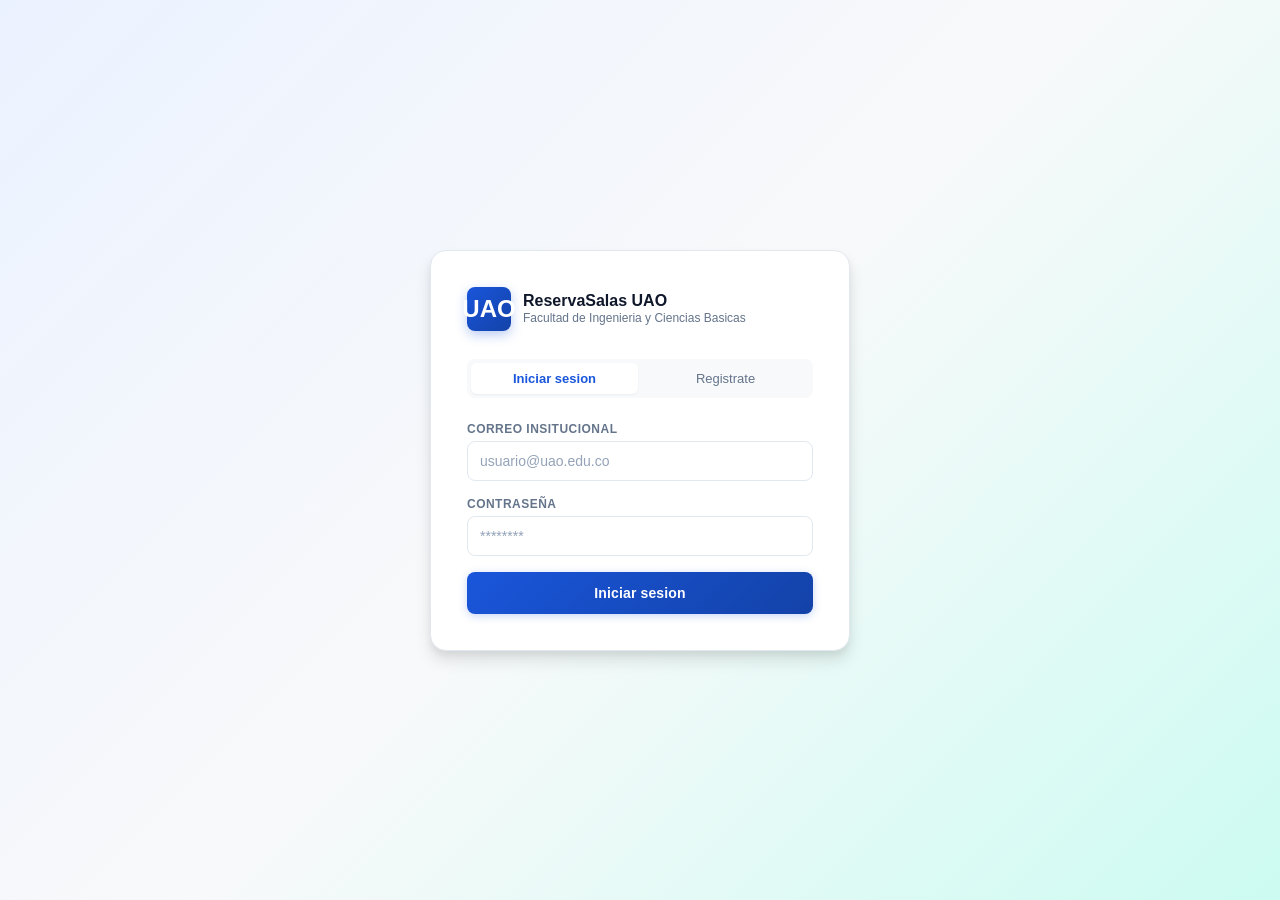
<file: reservas-salas-frontend/index.html>
<!DOCTYPE html>
<html lang ="es">
    <head>
        <meta charset="UTF-8">
        <meta name="viewport" content ="width=device-width, initial-scale=1.0">
        <title>ReservaSalas UAO</title>
        <link rel="stylesheet" href="css/styles.css">
    </head>

    <body>
        <div class="auth-container">
            <div class="auth-card">
                <div class="brand">
                    <div class="brand-icon">
                        <span style="font-size: 24px; font-weight: 700; color: white;">UAO</span>
                    </div>
                    <div>
                        <div class="brand-name">ReservaSalas UAO </div>
                        <div class="brand-sub">Facultad de Ingenieria y Ciencias Basicas</div>
                    </div>
                </div>

                <div class="tabs">
                    <button class="tab active" id="tab-login">Iniciar sesion</button>
                    <button class="tab" id="tab-registro">Registrate</button>
                </div>

                <!-- FORM LOGIN -->
                <form id="form-login" class="form active">
                    
                    <div class="field">
                        <label>Correo Insitucional</label>
                        <input type="email" id="login-correo" placeholder="usuario@uao.edu.co" required>
                    </div>

                    <div class="field">
                        <label>Contraseña</label>
                        <input type="password" id="login-pass" placeholder="********" required>
                    </div>
                    
                    <div class="alert alert-error" id="login-error"></div>
                    <button type="submit" class="btn-primary" id="btn-login">Iniciar sesion</button>
                </form>


                <!-- FORM REGISTER -->
                <form id="form-registro" class="form">
                    <div class="field">
                        <label>Nombre Completo</label>
                        <input type="text" id="reg-nombre" placeholder="Ej. Laura Daniela" required>
                    </div>
                    <div class="field">
                        <label>Correo Insitucional</label>
                        <input type="email" id="reg-correo" placeholder="usuario@uao.edu.co" required>
                        <span class="hint">Solo se aceptan correos @uao.edu.co</span>
                    </div>
                    <div class="field">
                        <label>Contraseña</label>
                        <input type="password" id="reg-pass" placeholder="Minimo 8 Caracteres" required>
                    </div>
                    <div class="field">
                        <label>Confimar Contraseña</label>
                        <input type="password" id="reg-pass2" placeholder="Repite tu Contraseña" required>
                    </div>
                    <div class="alert alert-error" id="reg-error"></div>
                    <div class="alert alert-ok" id="reg-ok"></div>
                    <button type="submit" class="btn-primary" id="btn-registro"> Crear Cuenta</button>

                </form>
            </div>
        </div>

        <script src="js/auth.js"></script>
        <script src="js/api.js"></script>
        <script src="js/app.js"></script>

    </body>
</html>
</file>
<file: reservas-salas-frontend/css/styles.css>
*, *::before, *::after { box-sizing: border-box; margin: 0; padding: 0; }

:root {
    --blue:        #1A56DB;
    --blue-dark:   #1342A8;
    --blue-light:  #EBF2FF;
    --blue-mid:    #3B82F6;
    --teal:        #0F766E;
    --teal-light:  #CCFBF1;
    --gray-bg:     #F8F9FA;
    --gray-border: #E2E8F0;
    --gray-card:   #FFFFFF;
    --text:        #0F172A;
    --text-muted:  #64748B;
    --text-light:  #94A3B8;
    --red-bg:      #FEF2F2;
    --red-text:    #991B1B;
    --red-border:  #FECACA;
    --green-bg:    #F0FDF4;
    --green-text:  #166534;
    --green-border:#BBF7D0;
    --amber-bg:    #FFFBEB;
    --amber-text:  #92400E;
    --radius:      8px;
    --radius-lg:   12px;
    --radius-xl:   16px;
    --shadow-sm:   0 1px 2px rgba(0,0,0,0.05);
    --shadow:      0 1px 3px rgba(0,0,0,0.1), 0 1px 2px rgba(0,0,0,0.06);
    --shadow-md:   0 4px 6px rgba(0,0,0,0.07), 0 2px 4px rgba(0,0,0,0.06);
    --shadow-lg:   0 10px 15px rgba(0,0,0,0.1), 0 4px 6px rgba(0,0,0,0.05);
}

body {
    font-family: -apple-system, BlinkMacSystemFont, 'Segoe UI', sans-serif;
    font-size: 14px;
    color: var(--text);
    background: var(--gray-bg);
    min-height: 100vh;
    -webkit-font-smoothing: antialiased;
}

/* ══════════════════════════════
   AUTH
══════════════════════════════ */

.auth-container {
    min-height: 100vh;
    display: flex;
    align-items: center;
    justify-content: center;
    padding: 2rem 1rem;
    background: linear-gradient(135deg, #EBF2FF 0%, #F8F9FA 50%, #CCFBF1 100%);
}

.auth-card {
    background: white;
    border: 1px solid var(--gray-border);
    border-radius: var(--radius-xl);
    padding: 2.25rem;
    width: 100%;
    max-width: 420px;
    box-shadow: var(--shadow-lg);
}

.brand {
    display: flex;
    align-items: center;
    gap: 12px;
    margin-bottom: 1.75rem;
}

.brand-icon {
    width: 44px; height: 44px;
    background: linear-gradient(135deg, var(--blue) 0%, var(--blue-dark) 100%);
    border-radius: var(--radius);
    display: flex; align-items: center; justify-content: center;
    flex-shrink: 0;
    box-shadow: 0 4px 12px rgba(26,86,219,0.3);
}

.brand-name { font-size: 16px; font-weight: 700; color: var(--text); }
.brand-sub  { font-size: 12px; color: var(--text-muted); margin-top: 1px; }

/* ── TABS ── */
.tabs {
    display: flex;
    background: var(--gray-bg);
    border-radius: var(--radius);
    padding: 4px;
    margin-bottom: 1.5rem;
    gap: 4px;
}

.tab {
    flex: 1; padding: 8px;
    border: none; background: none;
    border-radius: 6px;
    font-size: 13px; font-weight: 500;
    cursor: pointer;
    color: var(--text-muted);
    transition: all 0.15s;
}

.tab.active {
    background: white;
    color: var(--blue);
    font-weight: 600;
    box-shadow: var(--shadow-sm);
}

/* ── FORMS ── */
.form { display: none; flex-direction: column; gap: 1rem; }
.form.active { display: flex; }

.field { display: flex; flex-direction: column; gap: 5px; }

.field label {
    font-size: 12px;
    color: var(--text-muted);
    font-weight: 600;
    text-transform: uppercase;
    letter-spacing: 0.04em;
}

.hint { font-size: 11px; color: var(--text-light); }

input {
    height: 40px;
    padding: 0 12px;
    border: 1.5px solid var(--gray-border);
    border-radius: var(--radius);
    font-size: 14px;
    color: var(--text);
    background: white;
    outline: none;
    transition: border-color 0.15s, box-shadow 0.15s;
    width: 100%;
}

input:focus {
    border-color: var(--blue);
    box-shadow: 0 0 0 3px rgba(26,86,219,0.1);
}

input::placeholder { color: var(--text-light); }

/* ── BUTTONS ── */
.btn-primary {
    height: 42px;
    background: linear-gradient(135deg, var(--blue) 0%, var(--blue-dark) 100%);
    color: white;
    border: none;
    border-radius: var(--radius);
    font-size: 14px;
    font-weight: 600;
    cursor: pointer;
    transition: all 0.15s;
    width: 100%;
    box-shadow: 0 2px 8px rgba(26,86,219,0.25);
    letter-spacing: 0.01em;
}

.btn-primary:hover {
    background: linear-gradient(135deg, var(--blue-dark) 0%, #0e338a 100%);
    box-shadow: 0 4px 12px rgba(26,86,219,0.35);
    transform: translateY(-1px);
}

.btn-primary:active { transform: translateY(0); }

.btn-primary:disabled {
    opacity: 0.6;
    cursor: not-allowed;
    transform: none;
}

.btn-secondary {
    height: 36px;
    background: white;
    color: var(--text);
    border: 1.5px solid var(--gray-border);
    border-radius: var(--radius);
    font-size: 13px;
    font-weight: 500;
    cursor: pointer;
    padding: 0 14px;
    transition: all 0.15s;
}

.btn-secondary:hover {
    background: var(--gray-bg);
    border-color: #CBD5E1;
}

.btn-danger {
    height: 32px;
    background: none;
    color: var(--red-text);
    border: 1.5px solid var(--red-border);
    border-radius: var(--radius);
    font-size: 12px;
    font-weight: 500;
    cursor: pointer;
    padding: 0 12px;
    transition: all 0.15s;
}

.btn-danger:hover {
    background: var(--red-bg);
}

/* ── ALERTS ── */
.alert {
    padding: 10px 14px;
    border-radius: var(--radius);
    font-size: 13px;
    font-weight: 500;
    display: none;
    border: 1px solid transparent;
}

.alert-error {
    background: var(--red-bg);
    color: var(--red-text);
    border-color: var(--red-border);
}

.alert-ok {
    background: var(--green-bg);
    color: var(--green-text);
    border-color: var(--green-border);
}

/* ══════════════════════════════
   DASHBOARD LAYOUT
══════════════════════════════ */

.app { display: flex; flex-direction: column; min-height: 100vh; }

.topbar {
    display: flex;
    align-items: center;
    justify-content: space-between;
    padding: 0 1.5rem;
    height: 58px;
    background: white;
    border-bottom: 1px solid var(--gray-border);
    position: sticky; top: 0; z-index: 10;
    box-shadow: var(--shadow-sm);
}

.topbar-left  { display: flex; align-items: center; gap: 12px; }
.topbar-right { display: flex; align-items: center; gap: 10px; }

.user-pill {
    display: flex; align-items: center; gap: 8px;
    padding: 6px 14px;
    border: 1.5px solid var(--gray-border);
    border-radius: 20px;
    background: var(--gray-bg);
    font-size: 13px;
    font-weight: 500;
}

.avatar {
    width: 30px; height: 30px;
    border-radius: 50%;
    display: flex; align-items: center; justify-content: center;
    font-size: 11px; font-weight: 700;
}

.avatar-blue { background: var(--blue-light); color: var(--blue-dark); }
.avatar-teal { background: var(--teal-light); color: var(--teal); }

.badge {
    font-size: 11px; padding: 3px 9px;
    border-radius: 20px; font-weight: 600;
    letter-spacing: 0.02em;
}

.badge-doc { background: var(--blue-light); color: var(--blue); }
.badge-sec { background: var(--teal-light); color: var(--teal); }

/* ══════════════════════════════
   SIDEBAR
══════════════════════════════ */

.layout  { display: flex; flex: 1; }

.sidebar {
    width: 220px; flex-shrink: 0;
    background: white;
    border-right: 1px solid var(--gray-border);
    padding: 1.25rem 0.875rem;
    display: flex; flex-direction: column; gap: 3px;
}

.nav-item {
    display: flex; align-items: center; gap: 10px;
    padding: 10px 12px;
    border-radius: var(--radius);
    border: none; background: none;
    font-size: 13px; font-weight: 500;
    color: var(--text-muted);
    cursor: pointer; width: 100%; text-align: left;
    transition: all 0.15s;
}

.nav-item:hover {
    background: var(--gray-bg);
    color: var(--text);
}

.nav-item.active {
    background: var(--blue-light);
    color: var(--blue);
    font-weight: 600;
}

.nav-item.active.sec {
    background: var(--teal-light);
    color: var(--teal);
}

.nav-icon { width: 17px; height: 17px; flex-shrink: 0; }

/* ══════════════════════════════
   MAIN CONTENT
══════════════════════════════ */

.main { flex: 1; padding: 1.75rem; overflow-y: auto; }

.page { display: none; }
.page.active { display: block; }

.page-title {
    font-size: 20px; font-weight: 700;
    color: var(--text); margin-bottom: 4px;
    letter-spacing: -0.01em;
}

.page-sub {
    font-size: 13px; color: var(--text-muted);
    margin-bottom: 1.5rem;
}

/* ══════════════════════════════
   STATS CARDS
══════════════════════════════ */

.stats-grid {
    display: grid;
    grid-template-columns: repeat(auto-fit, minmax(130px, 1fr));
    gap: 12px; margin-bottom: 1.5rem;
}

.stat-card {
    background: white;
    border: 1px solid var(--gray-border);
    border-radius: var(--radius-lg);
    padding: 16px;
    text-align: center;
    box-shadow: var(--shadow-sm);
    transition: box-shadow 0.15s;
}

.stat-card:hover { box-shadow: var(--shadow); }

.stat-num {
    font-size: 28px; font-weight: 700;
    color: var(--blue); letter-spacing: -0.02em;
}

.stat-label {
    font-size: 12px; color: var(--text-muted);
    margin-top: 4px; font-weight: 500;
}

/* ══════════════════════════════
   CARDS
══════════════════════════════ */

.card {
    background: white;
    border: 1px solid var(--gray-border);
    border-radius: var(--radius-lg);
    padding: 1.25rem 1.5rem;
    margin-bottom: 1rem;
    box-shadow: var(--shadow-sm);
}

.card-header {
    display: flex; align-items: center;
    justify-content: space-between;
    margin-bottom: 1rem;
}

.card-title {
    font-size: 14px; font-weight: 700;
    color: var(--text);
}

/* ══════════════════════════════
   TABLE
══════════════════════════════ */

.table { width: 100%; border-collapse: collapse; font-size: 13px; }

.table th {
    text-align: left;
    color: var(--text-muted);
    font-weight: 600;
    font-size: 11px;
    text-transform: uppercase;
    letter-spacing: 0.05em;
    padding: 8px 10px;
    border-bottom: 1.5px solid var(--gray-border);
    background: var(--gray-bg);
}

.table th:first-child { border-radius: var(--radius) 0 0 0; }
.table th:last-child  { border-radius: 0 var(--radius) 0 0; }

.table td {
    padding: 11px 10px;
    border-bottom: 1px solid var(--gray-border);
    color: var(--text);
    vertical-align: middle;
}

.table tr:last-child td { border-bottom: none; }

.table tbody tr:hover { background: var(--gray-bg); }

/* ══════════════════════════════
   PILLS
══════════════════════════════ */

.pill {
    display: inline-flex; align-items: center;
    font-size: 11px; font-weight: 600;
    padding: 3px 10px; border-radius: 20px;
    letter-spacing: 0.02em;
}

.pill-green  { background: var(--green-bg);  color: var(--green-text); border: 1px solid var(--green-border); }
.pill-red    { background: var(--red-bg);    color: var(--red-text);   border: 1px solid var(--red-border); }
.pill-blue   { background: var(--blue-light); color: var(--blue); }
.pill-amber  { background: var(--amber-bg);  color: var(--amber-text); border: 1px solid #FDE68A; }

/* ══════════════════════════════
   FORM GRID
══════════════════════════════ */

.form-grid {
    display: grid;
    grid-template-columns: 1fr 1fr;
    gap: 12px; margin-bottom: 14px;
}

.form-grid .field-full { grid-column: 1 / -1; }

select {
    height: 40px; padding: 0 10px;
    border: 1.5px solid var(--gray-border);
    border-radius: var(--radius);
    font-size: 13px; color: var(--text);
    background: white; width: 100%; outline: none;
    transition: border-color 0.15s, box-shadow 0.15s;
    cursor: pointer;
}

select:focus {
    border-color: var(--blue);
    box-shadow: 0 0 0 3px rgba(26,86,219,0.1);
}

/* ══════════════════════════════
   CALENDAR
══════════════════════════════ */

.cal-grid {
    display: grid;
    grid-template-columns: repeat(7, 1fr);
    gap: 4px; text-align: center; margin-bottom: 10px;
}

.cal-head {
    font-size: 11px; color: var(--text-muted);
    padding: 6px 0; font-weight: 600;
    text-transform: uppercase; letter-spacing: 0.04em;
}

.cal-day {
    font-size: 13px; padding: 8px 4px;
    border-radius: var(--radius);
    cursor: pointer; color: var(--text);
    font-weight: 500;
    transition: all 0.12s;
}

.cal-day:hover    { background: var(--blue-light); color: var(--blue); }
.cal-day.today    { background: var(--blue); color: white; font-weight: 700; box-shadow: 0 2px 8px rgba(26,86,219,0.3); }
.cal-day.has-res  { background: var(--blue-light); color: var(--blue); }
.cal-day.selected { background: var(--blue-dark); color: white; font-weight: 700; }
.cal-day.empty    { color: var(--gray-border); cursor: default; }
.cal-day.empty:hover { background: none; }

.cal-legend {
    display: flex; gap: 16px;
    font-size: 12px; color: var(--text-muted);
    align-items: center; flex-wrap: wrap;
}

.legend-dot {
    width: 10px; height: 10px;
    border-radius: 3px; display: inline-block;
    margin-right: 5px; vertical-align: middle;
}

.cal-nav {
    display: flex; align-items: center;
    justify-content: space-between;
    margin-bottom: 1rem;
}

.cal-nav button {
    background: white;
    border: 1.5px solid var(--gray-border);
    border-radius: var(--radius);
    padding: 6px 14px;
    cursor: pointer; font-size: 13px;
    font-weight: 500; color: var(--text);
    transition: all 0.15s;
}

.cal-nav button:hover {
    background: var(--blue-light);
    border-color: var(--blue);
    color: var(--blue);
}

.cal-nav-title { font-size: 15px; font-weight: 700; color: var(--text); }

/* ══════════════════════════════
   MODAL
══════════════════════════════ */

.modal-overlay {
    display: none;
    position: fixed;
    top: 0; left: 0;
    width: 100%; height: 100%;
    background: rgba(15, 23, 42, 0.5);
    z-index: 100;
    align-items: center;
    justify-content: center;
    backdrop-filter: blur(2px);
}

.modal-overlay.active { display: flex; }

.modal-card {
    background: white;
    border-radius: var(--radius-xl);
    padding: 1.75rem;
    width: 100%;
    max-width: 500px;
    margin: 0 1rem;
    box-shadow: var(--shadow-lg);
    animation: modalIn 0.2s ease;
}

@keyframes modalIn {
    from { opacity: 0; transform: scale(0.95) translateY(-10px); }
    to   { opacity: 1; transform: scale(1) translateY(0); }
}

.modal-header {
    display: flex; align-items: center;
    justify-content: space-between;
    margin-bottom: 1.5rem;
    padding-bottom: 1rem;
    border-bottom: 1px solid var(--gray-border);
}

.modal-title { font-size: 16px; font-weight: 700; color: var(--text); }

.modal-close {
    background: var(--gray-bg);
    border: none; border-radius: 50%;
    width: 30px; height: 30px;
    font-size: 16px;
    cursor: pointer; color: var(--text-muted);
    display: flex; align-items: center; justify-content: center;
    transition: all 0.15s;
}

.modal-close:hover {
    background: var(--red-bg);
    color: var(--red-text);
}

.modal-footer {
    display: flex; gap: 10px;
    margin-top: 1.25rem;
    padding-top: 1rem;
    border-top: 1px solid var(--gray-border);
}

.modal-footer .btn-secondary,
.modal-footer .btn-primary { flex: 1; }
</file>
